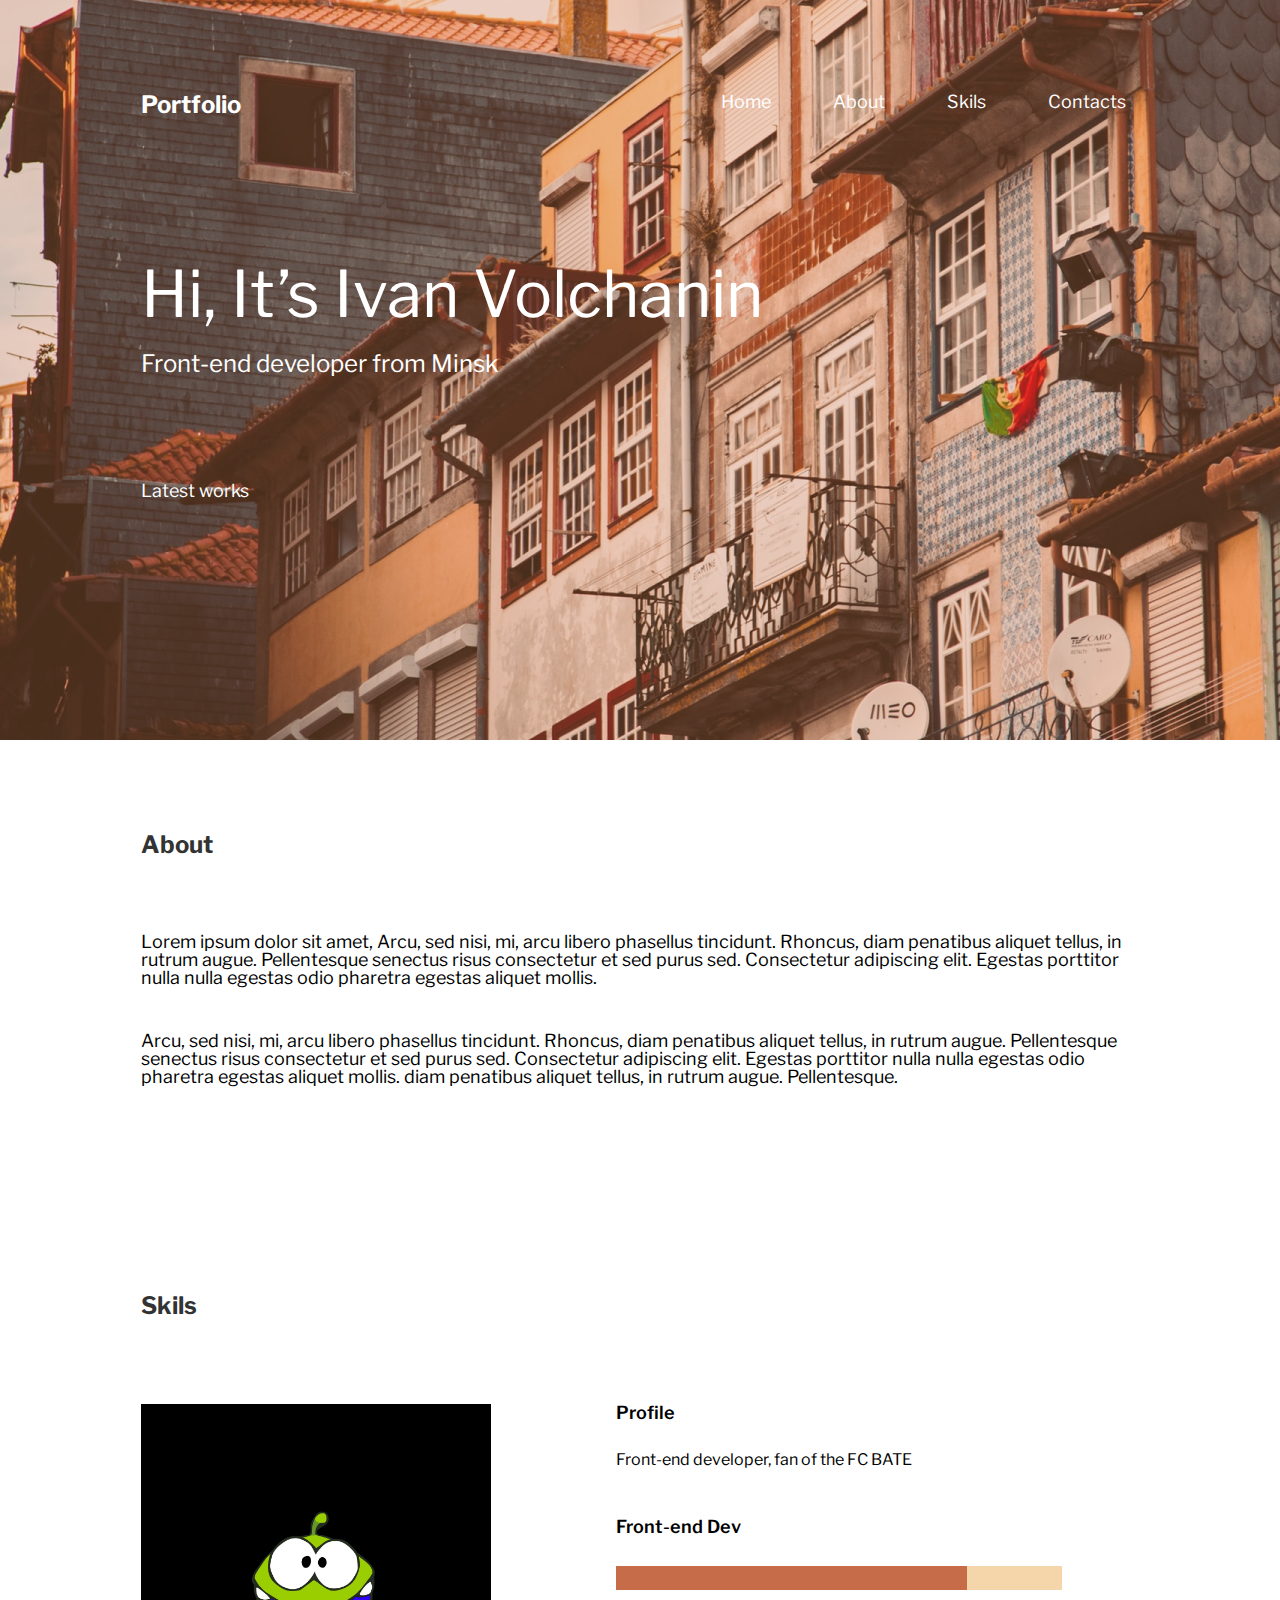
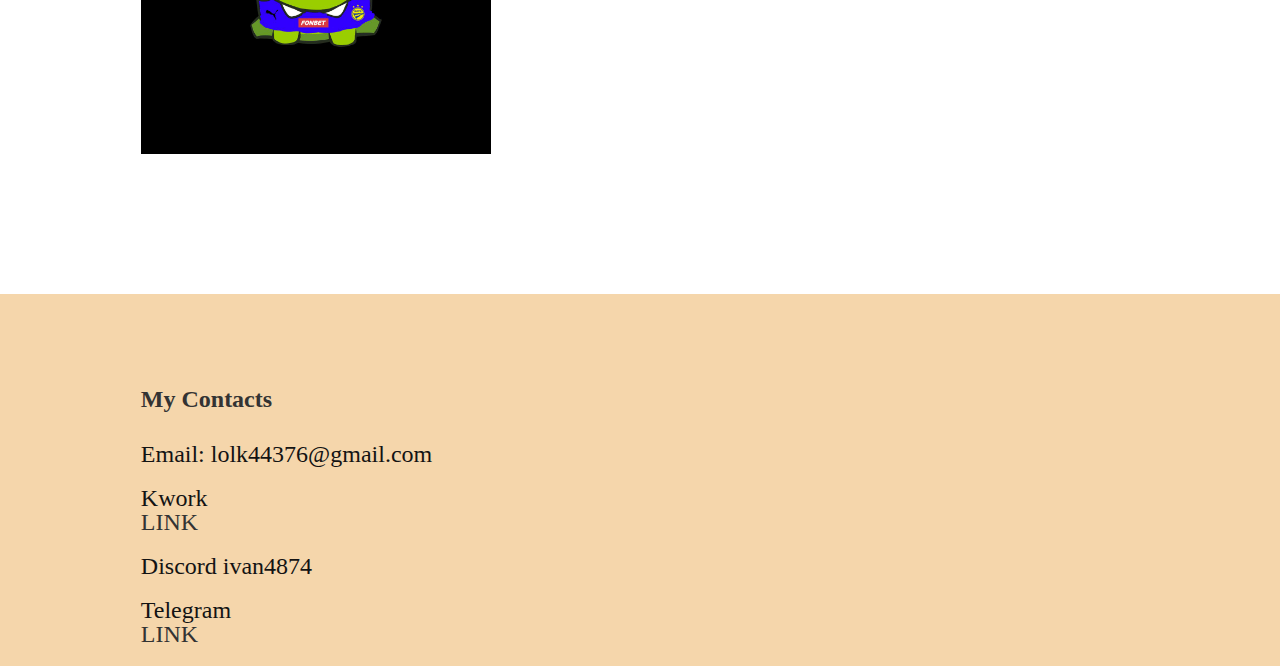
<file: index.html>
<!DOCTYPE html>
<html lang="en">

<head>
    <meta charset="UTF-8">
    <meta name="viewport" content="width=device-width, initial-scale=1.0">
    <title>portfolio</title>
    <link rel="stylesheet" href="reset.css">
    <link rel="shortcut icon" href="images/logo.png" type="image/x-icon">
    <link rel="stylesheet" href="style.css">
    <link rel="preconnect" href="https://fonts.googleapis.com">
    <link rel="preconnect" href="https://fonts.gstatic.com" crossorigin>
    <link
        href="https://fonts.googleapis.com/css2?family=Libre+Franklin:ital,wght@0,100;0,200;0,300;0,400;0,500;0,600;0,700;0,800;0,900;1,100;1,200;1,300;1,400;1,500;1,600;1,700;1,800;1,900&display=swap"
        rel="stylesheet">
</head>

<body>
    <header>
        <div class="Header">
            <div class="container">
                <nav> <a href="#" class="logo">Portfolio</a>
                    <div class="links"> <a href="">Home</a>
                        <a href="#about">About</a>
                        <a href="#skils">Skils</a>
                        <a href="#contacts">Contacts</a>
                    </div>
                </nav>
                <h1>Hi, It’s Ivan Volchanin</h1>
                <p>Front-end developer from Minsk</p>
                <div class="last"><a href="last.html" class="decor">Latest works</a></div>
            </div>
        </div>
    </header>
    <main>
        <div class="container">
            <section class="About">
                <h2><a name="about"></a> About</h2>
                <p>Lorem ipsum dolor sit amet, Arcu, sed nisi, mi, arcu libero phasellus tincidunt. Rhoncus, diam
                    penatibus aliquet tellus, in rutrum augue. Pellentesque senectus risus consectetur et sed purus sed.
                    Consectetur adipiscing elit. Egestas porttitor nulla nulla egestas odio pharetra egestas aliquet
                    mollis.
                </p>
                <p class="sec">
                    Arcu, sed nisi, mi, arcu libero phasellus tincidunt. Rhoncus, diam penatibus aliquet tellus, in
                    rutrum augue. Pellentesque senectus risus consectetur et sed purus sed. Consectetur adipiscing elit.
                    Egestas porttitor nulla nulla egestas odio pharetra egestas aliquet mollis. diam penatibus aliquet
                    tellus, in rutrum augue. Pellentesque.</p>
            </section>
            <section class="Skils">
                <h2><a name="skils"></a>Skils</h2>
                <div class="Skilss">
                    <img src="images/Amnyam.jpg" alt="" class="isec">

                    <div class="classes">
                        <h3 class="profile">Profile</h3>
                        <p>Front-end developer, fan of the FC BATE</p>
                        <h3>Front-end Dev</h3>
                        <div class="Bar">
                            <img src="images/BarBack.png" alt="">
                            <img src="images/BarFront.png" alt="">
                        </div>
                        <h3>tools</h3>
                    </div>
                </div>
        </div>
        </section>

        </div>
    </main>
    <footer>
        <div class="container">
            <h2><a name="contacts"></a>My Contacts</h2>
            <div class="llinks">
                <p>Email: lolk44376@gmail.com</p>
                <p>Kwork <a href="https://kwork.ru/user/ivolchanin53">LINK</a></p>
                <p>Discord ivan4874</p>
                <p>Telegram <a href="t.me/Belvam">LINK</a></p>
            </div>
        </div>
    </footer>
</body>

</html>
</file>
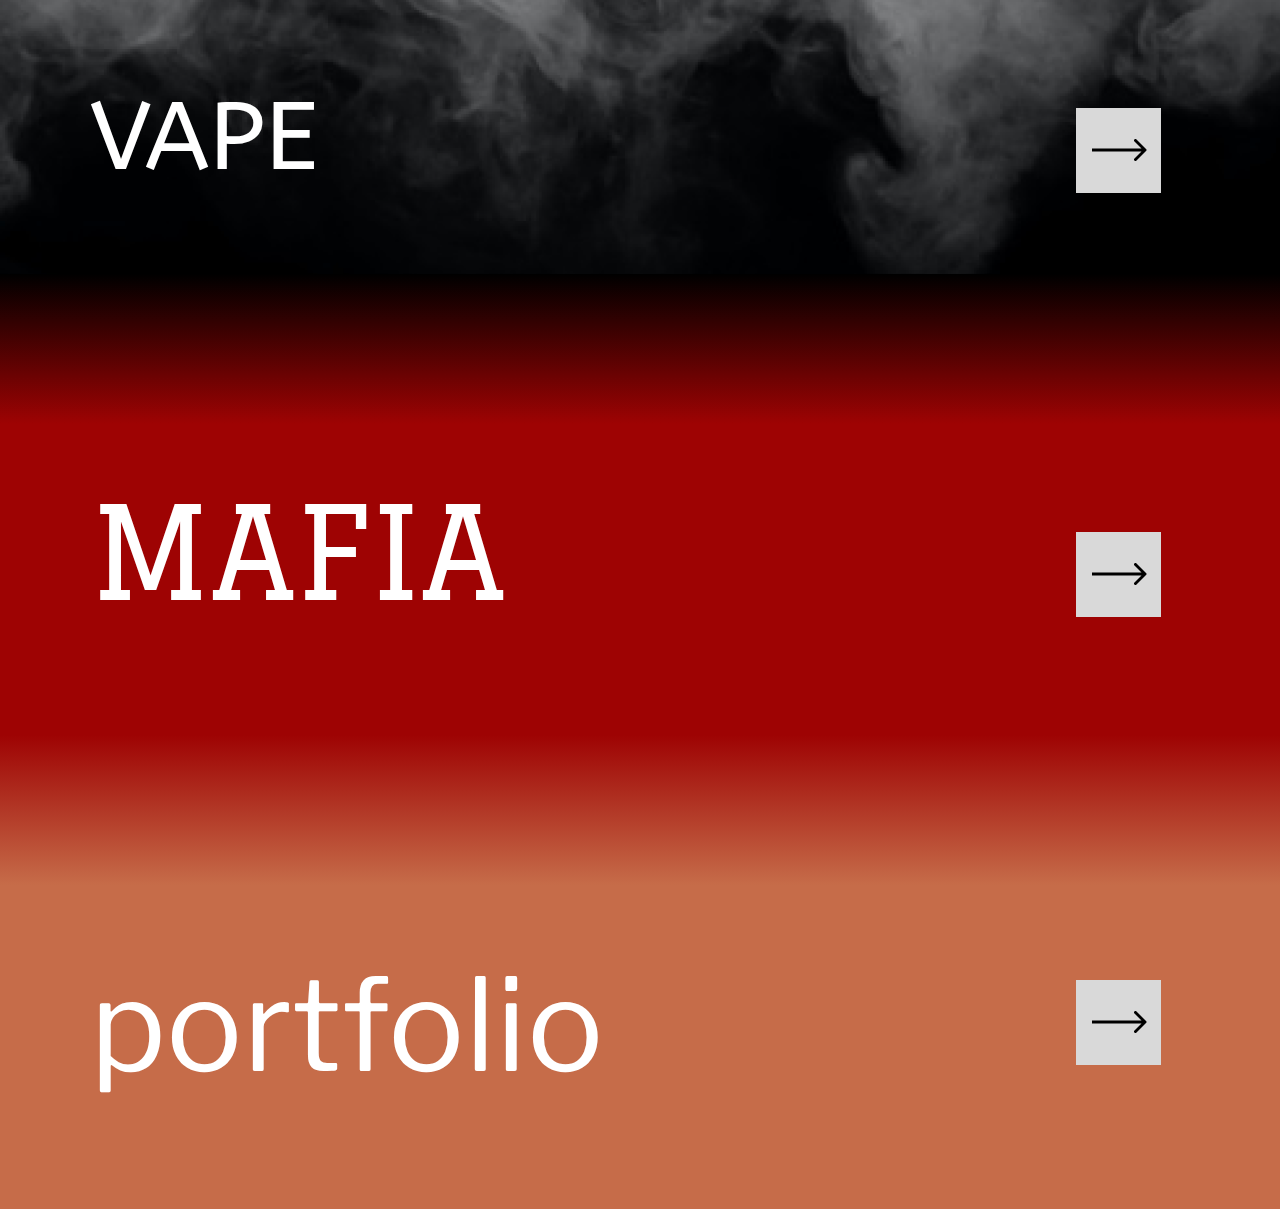
<file: last.html>
<!DOCTYPE html>
<html lang="en">

<head>
    <meta charset="UTF-8">
    <meta name="viewport" content="width=device-width, initial-scale=1.0">
    <title>Portfolio</title>
    <link rel="shortcut icon" href="images/logo.png" type="image/x-icon">
    <link rel="stylesheet" href="reset.css">
    <link rel="stylesheet" href="last.css">
    <link rel="preconnect" href="https://fonts.googleapis.com">
    <link rel="preconnect" href="https://fonts.gstatic.com" crossorigin>
    <link
        href="https://fonts.googleapis.com/css2?family=ABeeZee&family=Inter&family=Palette+Mosaic&family=Playfair+Display&display=swap"
        rel="stylesheet">
    <link rel="preconnect" href="https://fonts.googleapis.com">
    <link rel="preconnect" href="https://fonts.gstatic.com" crossorigin>
    <link href="https://fonts.googleapis.com/css2?family=Graduate&display=swap" rel="stylesheet">
    <link rel="preconnect" href="https://fonts.googleapis.com">
    <link rel="preconnect" href="https://fonts.gstatic.com" crossorigin>
    <link
        href="https://fonts.googleapis.com/css2?family=Libre+Franklin:ital,wght@0,100;0,200;0,300;0,400;0,500;0,600;0,700;0,800;0,900;1,100;1,200;1,300;1,400;1,500;1,600;1,700;1,800;1,900&display=swap"
        rel="stylesheet">
</head>

<body>
    <main>
        <div class="First">
            <h2>VAPE</h2> <a href="https://ivanyshka11.github.io/wape/"><img src="images/button.png" alt=""></a>
        </div>
        <div class="FirstGR"></div>
        <div class="second">
            <h2>MAFIA</h2> <a href="https://trikshotik.github.io/Mafia/"><img src="images/button.png" alt=""></a>
        </div>
        <div class="secondGR"></div>
        <div class="third">
            <h2>portfolio</h2> <a href="index.html"><img src="images/button.png" alt=""></a>
        </div>
    </main>
</body>

</html>
</file>
<file: style.css>
header {
    background-image: url(images/background.png);
    color: #FFF;
    font-family: 'Libre Franklin';
}

.Header {
    background-color: #C66C494D;
}

.container {
    width: 77%;
    margin-left: 11%;
}

nav {
    padding-top: 93px;
    display: flex;
    justify-content: space-between;

}

.links {
    justify-content: space-between;
}

.links a {
    font-size: 18px;
    text-decoration: none;
    color: #FFF;
    margin-left: 59px;
}

.logo {
    text-decoration: none;
    color: #FFF;
    font-size: 24px;
    font-weight: 700;
}

h1 {
    margin-top: 145px;
    width: 694px;
    font-size: 64px;
    font-weight: 400;
    font-style: normal;
}

header p {
    margin-top: 26px;
    font-size: 24px;
    font-weight: 400;
    padding-bottom: 106px;
}

.decor {
    font-size: 18px;
    text-decoration: solid;
    color: #FFF;
    font-weight: 400;
}

.last {
    padding-bottom: 240px;
}



/* MAIN */

main {
    font-family: 'Libre Franklin';
}

h2 {
    margin-top: 93px;
    color: #333;
    font-size: 24px;
    font-weight: 700;
    padding-bottom: 31px;
}

.About p {
    font-size: 18px;
    font-weight: 400;
    margin-top: 45px;
}

.sec{
    padding-bottom: 115px;
}

.Skilss{
    display: flex;
    flex-direction: row;
}

.isec{
    width: 350px ;
    margin-top: 55px ;
    margin-right: 125px;
}

h3{
    font-size: 18px;
    font-weight: 600;
    margin-bottom: 30px;
}

.classes p, img{
    margin-bottom: 50px;
}

.classes{
    margin-top: 55px;
}

.Bar img{
    position: absolute;
}

/* FOOTER */

footer{
    background-color: #F5D6AB;
    margin-top: 90px;
    display: flex;
    flex-direction: column;
    justify-content: center;
}

.llinks p{
    display: flex;
    text-decoration: none;
    color: rgb(19, 19, 19);
    font-size: 24px;
    flex-direction: column;
    margin-bottom: 20px;
}

.llinks a{
    flex-direction: row;
    text-decoration: none;
    color: #333;
}

footer a:hover{
    color: black;
}
</file>
<file: last.css>
main{
    color: white;
}

.First{
    background-image: url(images/Vape.png);
    display: flex;
    justify-content: space-between;
}

.First h2{
    margin-left: 90px;
    padding-top: 90px;
    font-size: 96px;
    padding-bottom: 88px;
    font-family: 'ABeeZee', sans-serif;
}

.FirstGR{
    background-image: linear-gradient(180deg, #000 0%, #9E0303 100%);
    height: 150px;
}

.second{
    background-color: #9E0303;
    display: flex;
    justify-content: space-between;
}

.second h2{
    padding-top: 63px;
    margin-left: 90px;
    font-family: 'Graduate', serif;
    font-size: 128px;
    padding-bottom: 120px;
}

.secondGR{
    background-image: linear-gradient(180deg, #9E0303 0%, #C66C49 100%);
    height: 150px;
}

.third{
    background-color: #C66C49;
    display: flex;
    justify-content: space-between;
}

.third h2{
    padding-top: 76px;
    margin-left: 90px;
    font-family: 'Libre Franklin';
    font-size: 128px;
    padding-bottom: 120px;
}

.First img, .second img{
margin-top: 108px;
}

.third img{
    margin-top: 95px;
}

img{
    margin-right: 119px;
}

@media (max-width:900px){
    h2{
        font-size: 24px;
        font-family: 'Franklin Gothic Medium', 'Arial Narrow', Arial, sans-serif;
    }
    img{
        width: 45px;
    }
}
</file>
